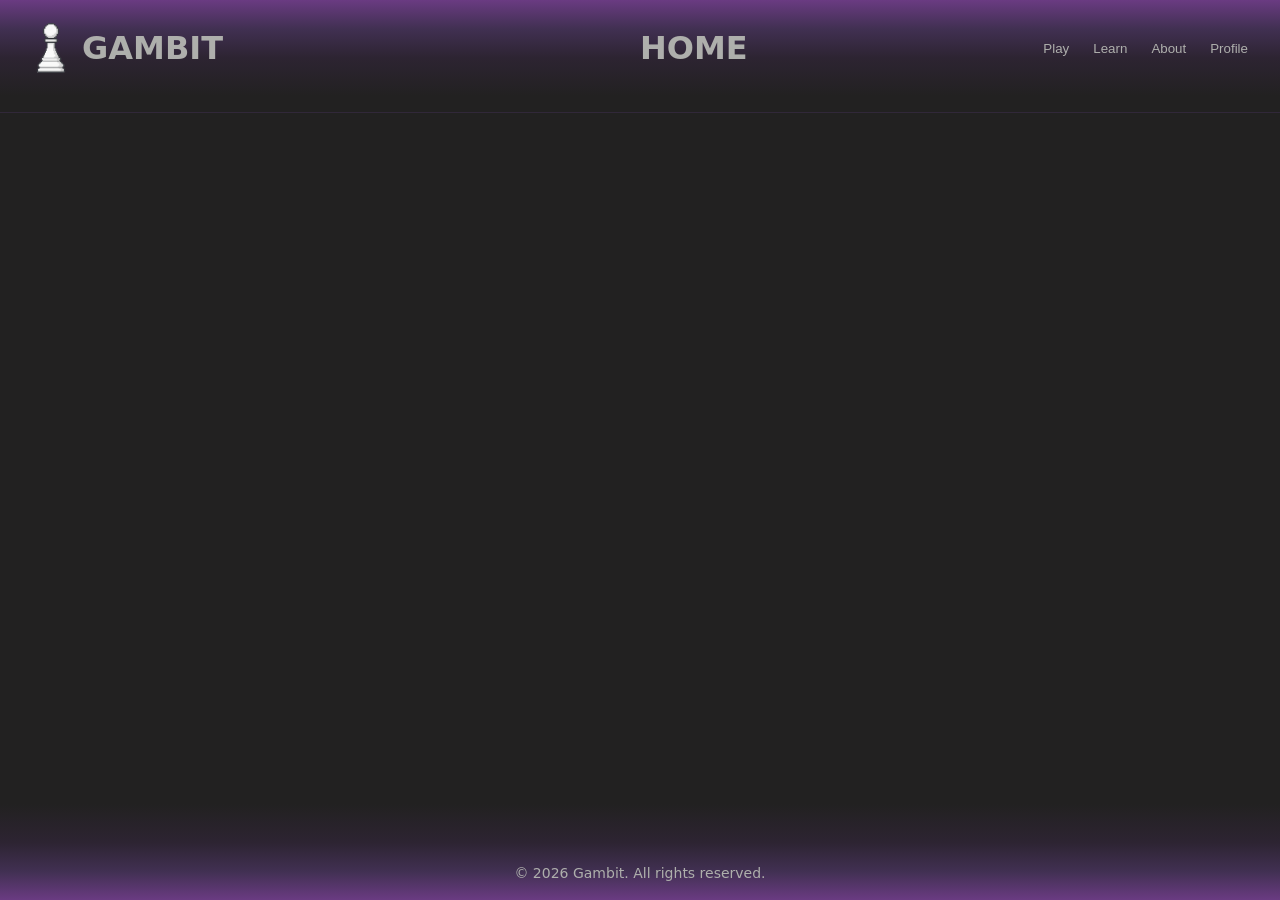
<file: index.html>
<!DOCTYPE html>

<html lang="en">
<head>
    <meta charset="UTF-8">
    <meta name="viewport" content="width=device-width, initial-scale=1.0">
    <title>Gambit</title>
    <link rel="stylesheet" href="css/style.css">
    <link rel="icon" type="image/x-icon" href="assets/icons/Icon.ico">
</head>
<body>
    <header>
        <div class="top-bar">
            <button class="main-menu-button">
                    <img src="assets/icons/IconNoBG.png" alt="Logo" class="logo">
                </button>

            <h1>Gambit</h1>
            <h1 id="page-title">Home</h1>
            <nav>
                <button class="play-button">
                    <p>Play</p>
                </button>
                <button class="learn-button">
                    <p>Learn</p>
                </button>
                <button class="about-button">
                    <p>About</p>
                </button>
                <button class="profile-button">
                    <p>Profile</p>
                </button>
            <div class="hamburger-menu">
            </div>
            </nav>
        </div>
        <hr class="top-bar-divider">
        
    </header>
    <main>
        
    </main>
    <footer>
            <p class="copyright">&copy; 2026 Gambit. All rights reserved.</p>
    </footer>

    <script src="./js/navigation.js" defer></script>
</body>
</html>
</file>
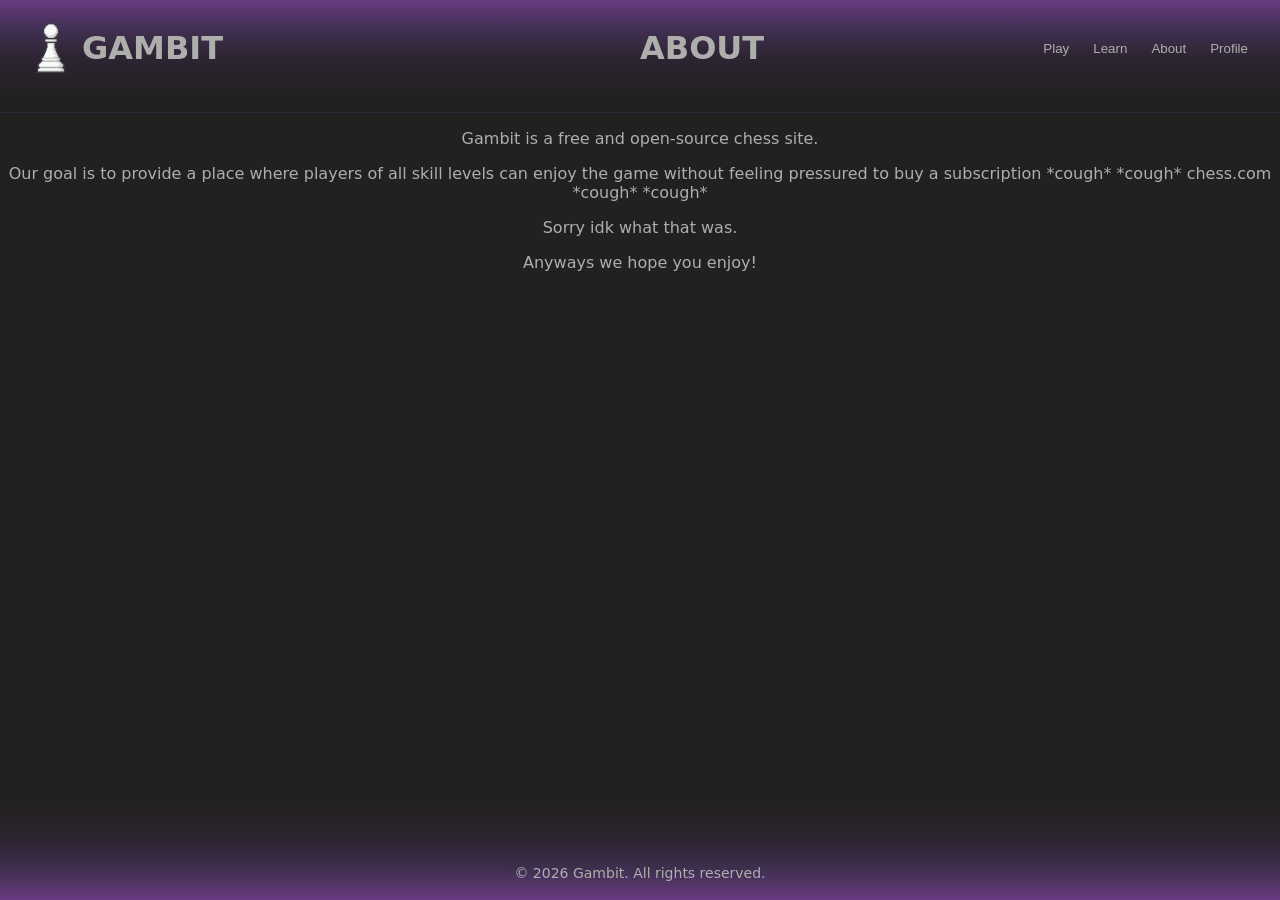
<file: pages/about.html>
<!DOCTYPE html>

<html lang="en">
<head>
    <meta charset="UTF-8">
    <meta name="viewport" content="width=device-width, initial-scale=1.0">
    <title>Gambit - About</title>
    <link rel="stylesheet" href="../css/style.css">
    <link rel="icon" type="image/x-icon" href="../assets/icons/Icon.ico">
</head>
<body>
    <header>
        <div class="top-bar">
            <button class="main-menu-button">
               <img src="../assets/icons/IconNoBG.png" alt="Logo" class="logo">     
            </button>

            <h1>Gambit</h1>
            <h1 id="page-title">About</h1>
            <nav>
                <button class="play-button">
                    <p>Play</p>
                </button>
                <button class="learn-button">
                    <p>Learn</p>
                </button>
                <button class="about-button">
                    <p>About</p>
                </button>
                <button class="profile-button">
                    <p>Profile</p>
                </button>
            <div class="hamburger-menu">
            </div>
            </nav>
        </div>
        <hr class="top-bar-divider">
        
    </header>
    <main>
        <p class="about-text">Gambit is a free and open-source chess site. </p>
        <p class="about-text">Our goal is to provide a place where players of all skill levels can enjoy the game without feeling pressured to buy a subscription *cough* *cough* chess.com *cough* *cough*</p>
        <p class="about-text">Sorry idk what that was.</p>
        <p class="about-text">Anyways we hope you enjoy!</p>
    </main>
    <footer>
            <p class="copyright">&copy; 2026 Gambit. All rights reserved.</p>
    </footer>

    <script src="../js/navigation.js" defer></script>
</body>
</html>
</file>
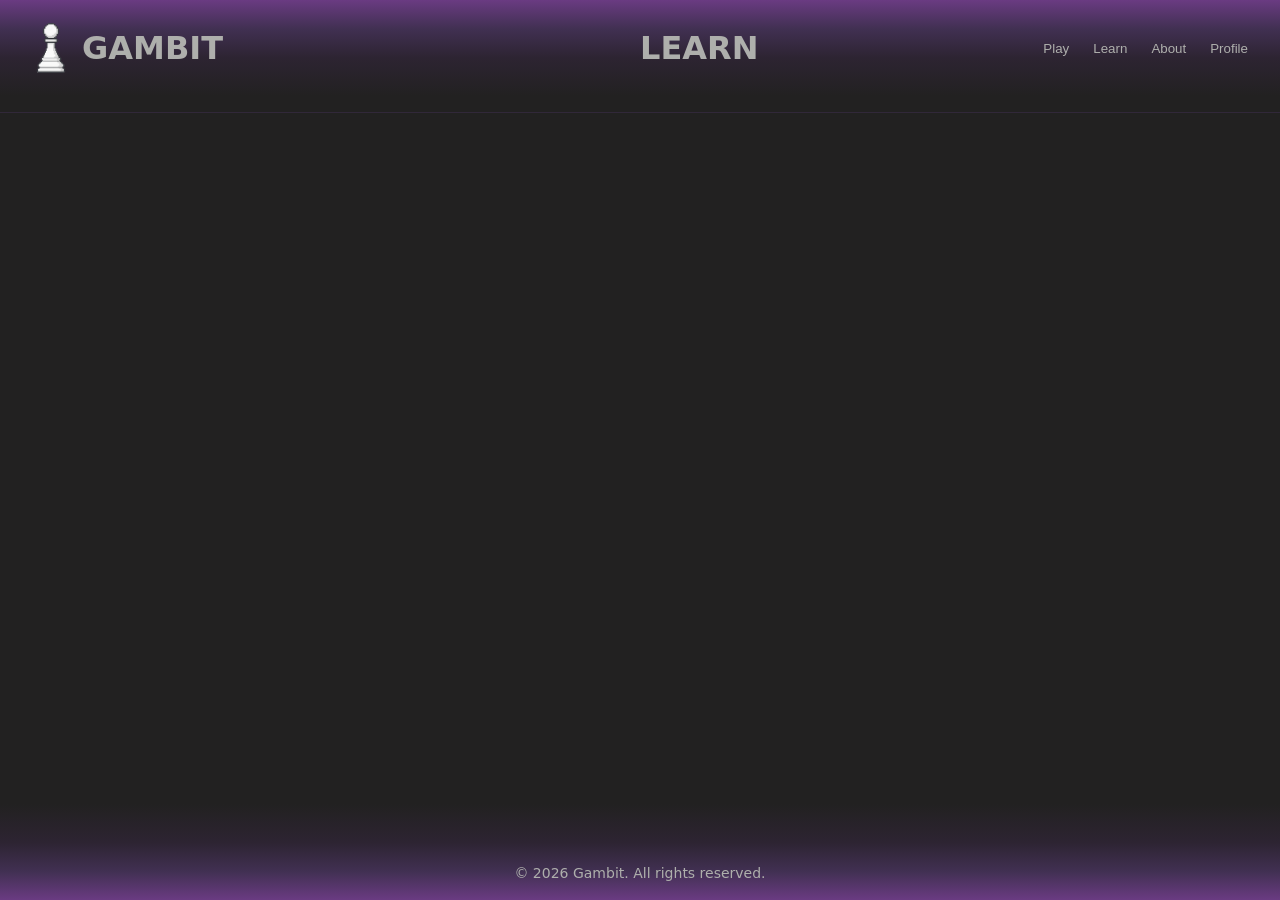
<file: pages/learn.html>
<!DOCTYPE html>

<html lang="en">
<head>
    <meta charset="UTF-8">
    <meta name="viewport" content="width=device-width, initial-scale=1.0">
    <title>Gambit - Learn</title>
    <link rel="stylesheet" href="../css/style.css">
    <link rel="icon" type="image/x-icon" href="../assets/icons/Icon.ico">
</head>
<body>
    <header>
        <div class="top-bar">
            <button class="main-menu-button">
               <img src="../assets/icons/IconNoBG.png" alt="Logo" class="logo">     
            </button>

            <h1>Gambit</h1>
            <h1 id="page-title">Learn</h1>
            <nav>
                <button class="play-button">
                    <p>Play</p>
                </button>
                <button class="learn-button">
                    <p>Learn</p>
                </button>
                <button class="about-button">
                    <p>About</p>
                </button>
                <button class="profile-button">
                    <p>Profile</p>
                </button>
            <div class="hamburger-menu">
            </div>
            </nav>
        </div>
        <hr class="top-bar-divider">
        
    </header>
    <main>
        
    </main>
    <footer>
            <p class="copyright">&copy; 2026 Gambit. All rights reserved.</p>
    </footer>

    <script src="../js/navigation.js" defer></script>
</body>
</html>
</file>
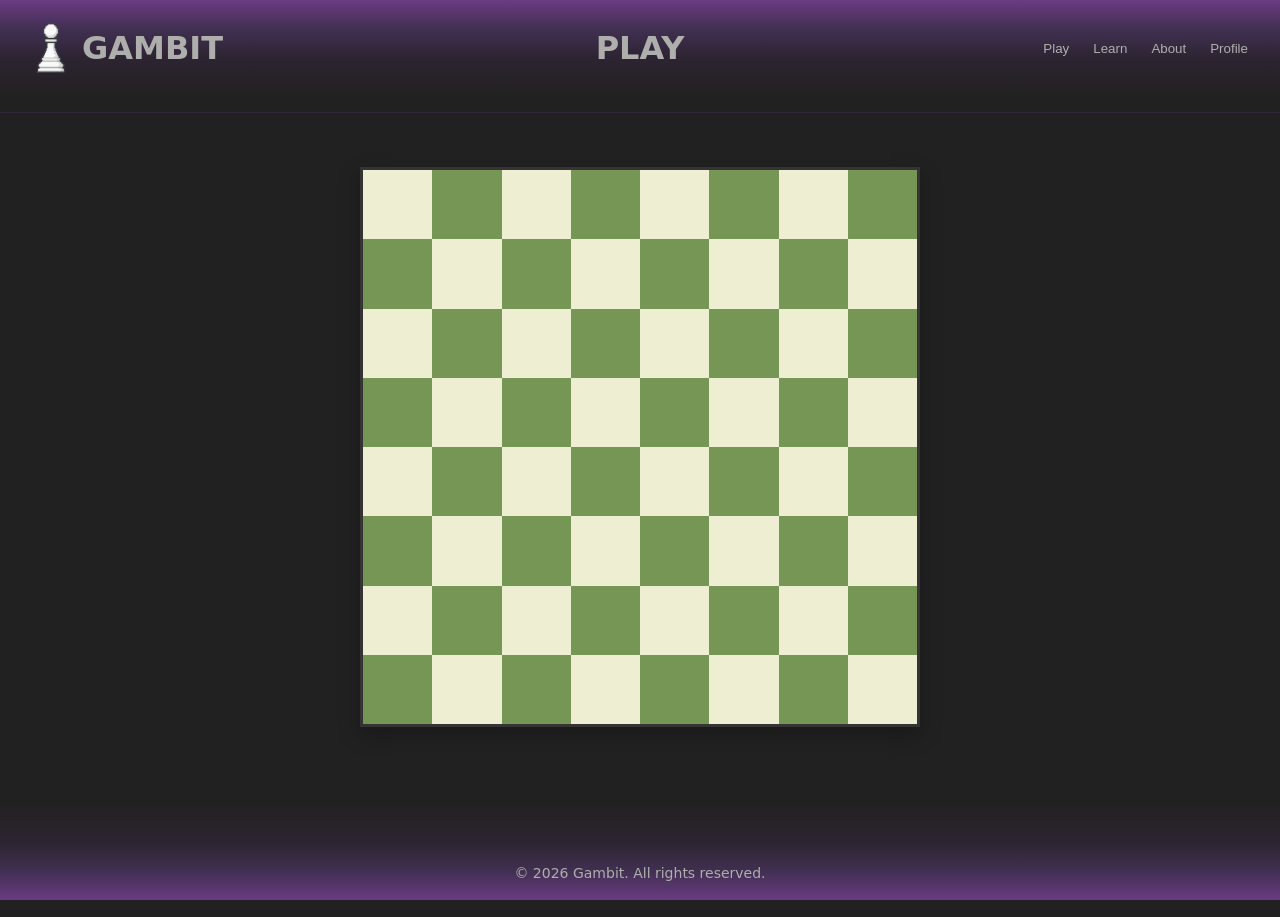
<file: pages/play.html>
<!DOCTYPE html>

<html lang="en">
<head>
    <meta charset="UTF-8">
    <meta name="viewport" content="width=device-width, initial-scale=1.0">
    <title>Gambit - Play</title>
    <link rel="stylesheet" href="../css/style.css">
    <link rel="stylesheet" href="../css/board.css">
    <link rel="icon" type="image/x-icon" href="../assets/icons/Icon.ico">
</head>
<body>
    <header>
        <div class="top-bar">
            <button class="main-menu-button">
               <img src="../assets/icons/IconNoBG.png" alt="Logo" class="logo">     
            </button>

            <h1>Gambit</h1>
            <h1 id="page-title">Play</h1>
            <nav>
                <button class="play-button">
                    <p>Play</p>
                </button>
                <button class="learn-button">
                    <p>Learn</p>
                </button>
                <button class="about-button">
                    <p>About</p>
                </button>
                <button class="profile-button">
                    <p>Profile</p>
                </button>
            <div class="hamburger-menu">
            </div>
            </nav>
        </div>
        <hr class="top-bar-divider">
        
    </header>
    <main>
        <div id="chessboard"></div>
    </main>
    <footer>
            <p class="copyright">&copy; 2026 Gambit. All rights reserved.</p>
    </footer>

    <script src="../js/navigation.js" defer></script>
    <script src="../js/board.js"></script>
</body>
</html>
</file>
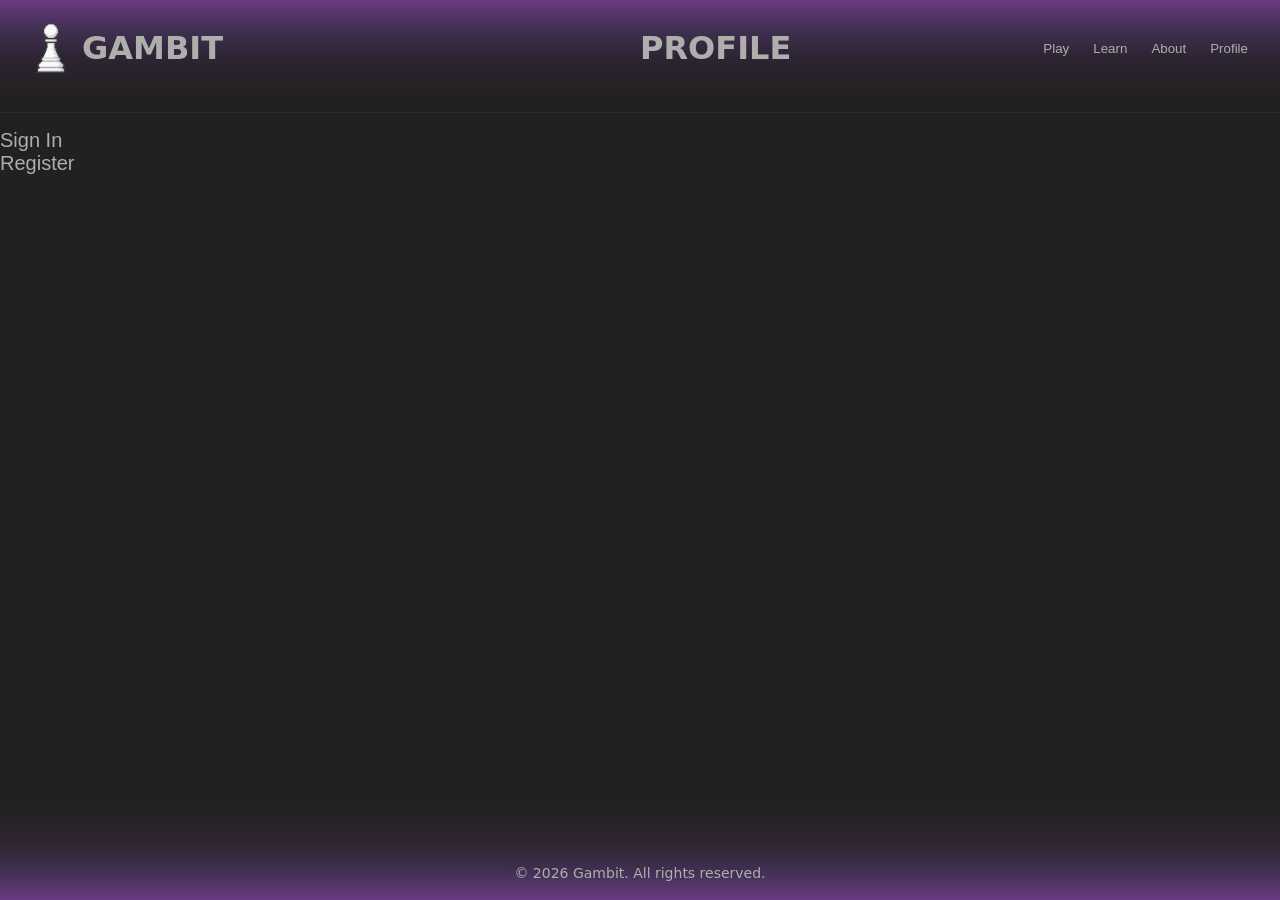
<file: pages/profile.html>
<!DOCTYPE html>

<html lang="en">
<head>
    <meta charset="UTF-8">
    <meta name="viewport" content="width=device-width, initial-scale=1.0">
    <title>Gambit - Profile</title>
    <link rel="stylesheet" href="../css/style.css">
    <link rel="icon" type="image/x-icon" href="../assets/icons/Icon.ico">
</head>
<body>
    <header>
        <div class="top-bar">
            <button class="main-menu-button">
               <img src="../assets/icons/IconNoBG.png" alt="Logo" class="logo">     
            </button>

            <h1>Gambit</h1>
            <h1 id="page-title">Profile</h1>
            <nav>
                <button class="play-button">
                    <p>Play</p>
                </button>
                <button class="learn-button">
                    <p>Learn</p>
                </button>
                <button class="about-button">
                    <p>About</p>
                </button>
                <button class="profile-button">
                    <p>Profile</p>
                </button>
            <div class="hamburger-menu">
            </div>
            </nav>
        </div>
        <hr class="top-bar-divider">
        
    </header>
    <main>
        <section class="signin/register">
            <button class="signin-button">Sign In</button>
            <button class="register-button">Register</button>
        </section>
    </main>
    <footer>
            <p class="copyright">&copy; 2026 Gambit. All rights reserved.</p>
    </footer>

    <script src="../js/navigation.js" defer></script>
</body>
</html>
</file>
<file: css/style.css>
:root {
    color-scheme: dark;
    --bg: #222121;
    --text: #aeafac;
    --purple-dark: #2d2432;
    --purple-mid: #413052;
    --purple-light: #6a3b82;
}

*,
*::before,
*::after {
    box-sizing: border-box;
}

body {
    min-height: 100vh;
    margin: 0;
    padding-bottom: 4rem;
    background-color: var(--bg);
    color: var(--text);
    font-family: system-ui, sans-serif;
}

header {
    background-color: var(--bg);
    text-transform: uppercase;
}

.top-bar {
    display: flex;
    align-items: center;
    min-height: 6rem;
    padding: 1rem 2rem;
    background: linear-gradient(
        to top,
        var(--bg) 0%,
        var(--purple-dark) 40%,
        var(--purple-mid) 70%,
        var(--purple-light) 100%
    );
}

.top-bar h1 {
    margin: 0;
    padding: 0;
    font-size: clamp(1.25rem, 4vw, 2rem);
    text-align: left;
    line-height: 1;
    flex-shrink: 0;
}

.top-bar nav {
    display: flex;
    align-items: center;
    gap: 1.5rem;
    margin-left: auto;
}

.logo,
.main-menu-button {
    width: 3.125rem;
    height: 3.125rem;
    flex-shrink: 0;
}

.logo {
    object-fit: contain;
    display: block;
    margin-right: 12px;
    cursor: pointer;
}

.main-menu-button {
    display: inline-flex;
    align-items: center;
    justify-content: center;
    padding: 0;
    border: 0;
    background: transparent;
    color: inherit;
    order: -1;
    cursor: pointer;
}

nav > button {
    display: flex;
    align-items: center;
    justify-content: center;
    padding: 0;
    border: 0;
    background: transparent;
    color: var(--text);
    cursor: pointer;
    margin: 0;
}

nav > button p {
    margin: 0;
}

.top-bar-divider {
    position: relative;
    width: 100%;
    height: 100%;
    opacity: 0.5;
}

hr {
    color: purple;
    border: 0;
    height: 20px;
    padding: 0;
    border-top: 1px solid var(--purple-mid);
    margin: 1em 0;
}

.main-menu-button:focus-visible {
    outline: 2px solid var(--text);
    outline-offset: 4px;
}

.hamburger-menu {
    display: none;
}

footer {
    position: fixed;
    z-index: 10;
    right: 0;
    bottom: 0;
    left: 0;
    display: flex;
    justify-content: center;
    padding: 3rem;
    background: linear-gradient(
        to bottom,
        var(--bg) 0%,
        var(--purple-dark) 40%,
        var(--purple-mid) 70%,
        var(--purple-light) 100%
    );
}

.copyright {
    position: fixed;
    color: var(--text);
    font-size: 0.875rem;
    text-align: center;
    bottom: 5px;
}

#page-title {
    position: fixed;
    color: var(--text);
    font-size: clamp(1.25rem, 4vw, 2rem);
    text-align: center;
    margin: 1rem 0;
    left: 50%;
}

.about-text{
    text-align: center;
}

.signin-button, .register-button{
    display: flex;
    align-items: center;
    justify-content: center;
    padding: 0;
    border: 0;
    background: transparent;
    color: var(--text);
    cursor: pointer;
    margin: 0;
    font-size: 20px;
}

@media (max-width: 600px) {
    .top-bar {
        padding-inline: 1rem;
    }

    .top-bar h1 {
        font-size: clamp(1.25rem, 4vw, 2rem);
    }

    .top-bar nav {
        gap: 0.75rem;
    }
}
</file>
<file: css/board.css>
:root {
    --board-light: #eeeed2;
    --board-dark: #769656;
}

.top-bar {
    position: relative;
}

#page-title {
    position: absolute;
    top: 50%;
    left: 50%;
    margin: 0;
    transform: translate(-50%, -50%);
}

main {
    display: grid;
    place-items: center;
    min-height: calc(100vh - 11rem);
    padding: 1.5rem 1rem 7rem;
}

#chessboard {
    display: grid;
    grid-template-columns: repeat(8, minmax(0, 1fr));
    grid-template-rows: repeat(8, minmax(0, 1fr));
    width: min(90vw, calc(100vh - 16rem), 560px);
    aspect-ratio: 1;
    overflow: hidden;
    border: 3px solid #353333;
    box-shadow: 0 0.5rem 1.25rem rgb(0 0 0 / 25%);
}

.square {
    min-width: 0;
    min-height: 0;
    aspect-ratio: 1;
}

.light {
    background-color: var(--board-light);
}

.dark {
    background-color: var(--board-dark);
}

@media (max-width: 600px) {
    main {
        min-height: calc(100vh - 10rem);
        padding: 1rem 0.5rem 6rem;
    }

    #chessboard {
        width: min(94vw, calc(100vh - 14rem));
        border-width: 2px;
    }

    #page-title {
        display: none;
    }
}
</file>
